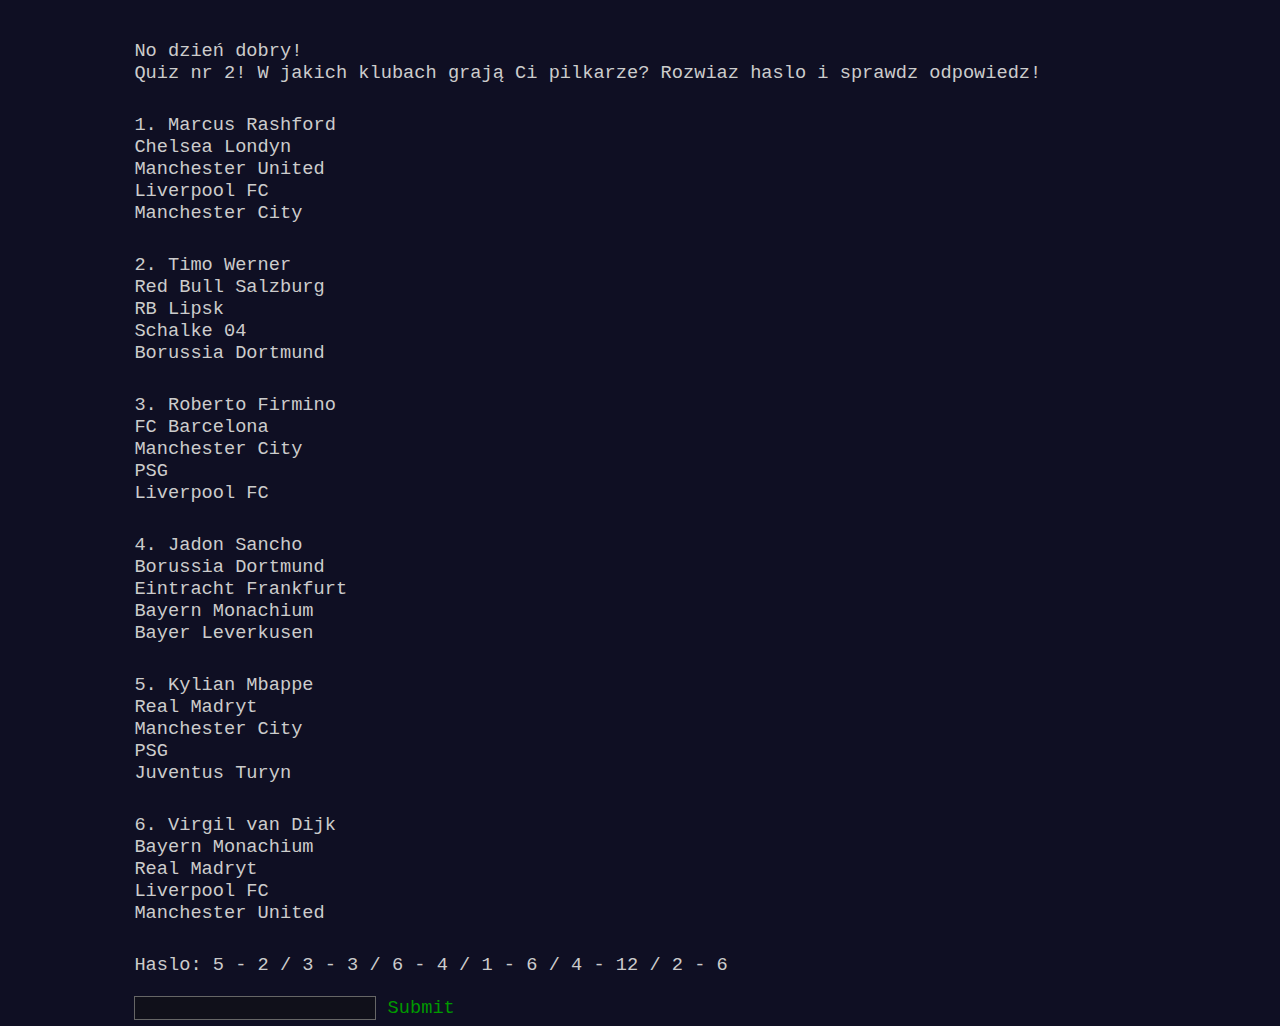
<file: index.html>
<!doctype html>
<html>
<head>
    <title>Happy birthday, birthday boy!</title>
    <meta name="description" content="Happy birthday, birthday boy!">
    <link rel="stylesheet" href="styles.css">
</head>
<body>
    <main>
        <div id="instructions">
            <article>
                No dzień dobry!<br>
                Quiz nr 2! W jakich klubach grają Ci pilkarze? Rozwiaz haslo i sprawdz odpowiedz!<br>
            </article>
            <article>
                <div class="question">
                    1. Marcus Rashford
                    <div>
                        Chelsea Londyn<br>
                        Manchester United<br>
                        Liverpool FC<br>
                        Manchester City<br>
                    </div>
                </div>
                <div class="question">
                    2. Timo Werner
                    <div>
                        Red Bull Salzburg<br>
                        RB Lipsk<br>
                        Schalke 04<br>
                        Borussia Dortmund<br>

                    </div>
                </div>
                <div class="question">
                    3. Roberto Firmino
                    <div>
                        FC Barcelona<br>
                        Manchester City<br>
                        PSG<br>
                        Liverpool FC<br>
                    </div>
                </div>
                <div class="question">
                    4. Jadon Sancho
                    <div>
                        Borussia Dortmund<br>
                        Eintracht Frankfurt<br>
                        Bayern Monachium<br>
                        Bayer Leverkusen<br>

                    </div>
                </div>
                <div class="question">
                    5. Kylian Mbappe
                    <div>
                        Real Madryt<br>
                        Manchester City<br>
                        PSG<br>
                        Juventus Turyn<br>
                    </div>
                </div>
                <div class="question">
                    6. Virgil van Dijk
                    <div>
                        Bayern Monachium<br>
                        Real Madryt<br>
                        Liverpool FC<br>
                        Manchester United<br>
                    </div>
                </div>
                <div class="question">
                    Haslo: 5 - 2 / 3 - 3 / 6 - 4 / 1 - 6 / 4 - 12 / 2 - 6
                </div>
            </article>
            <div class="answer-box">
                <input type="text" id="answer" name="answer" autocomplete="off">
                <button onclick="submit(123)">Submit</button>
            </div>
            <div class="wrong" id="wrong">
                Nie jest to prawidlowa odpowiedx. Probuj dalej!
            </div>
        </div>
        <div id="correct"></div>
    </main>
</body>
<script src="script.js"></script>
</html>
</file>
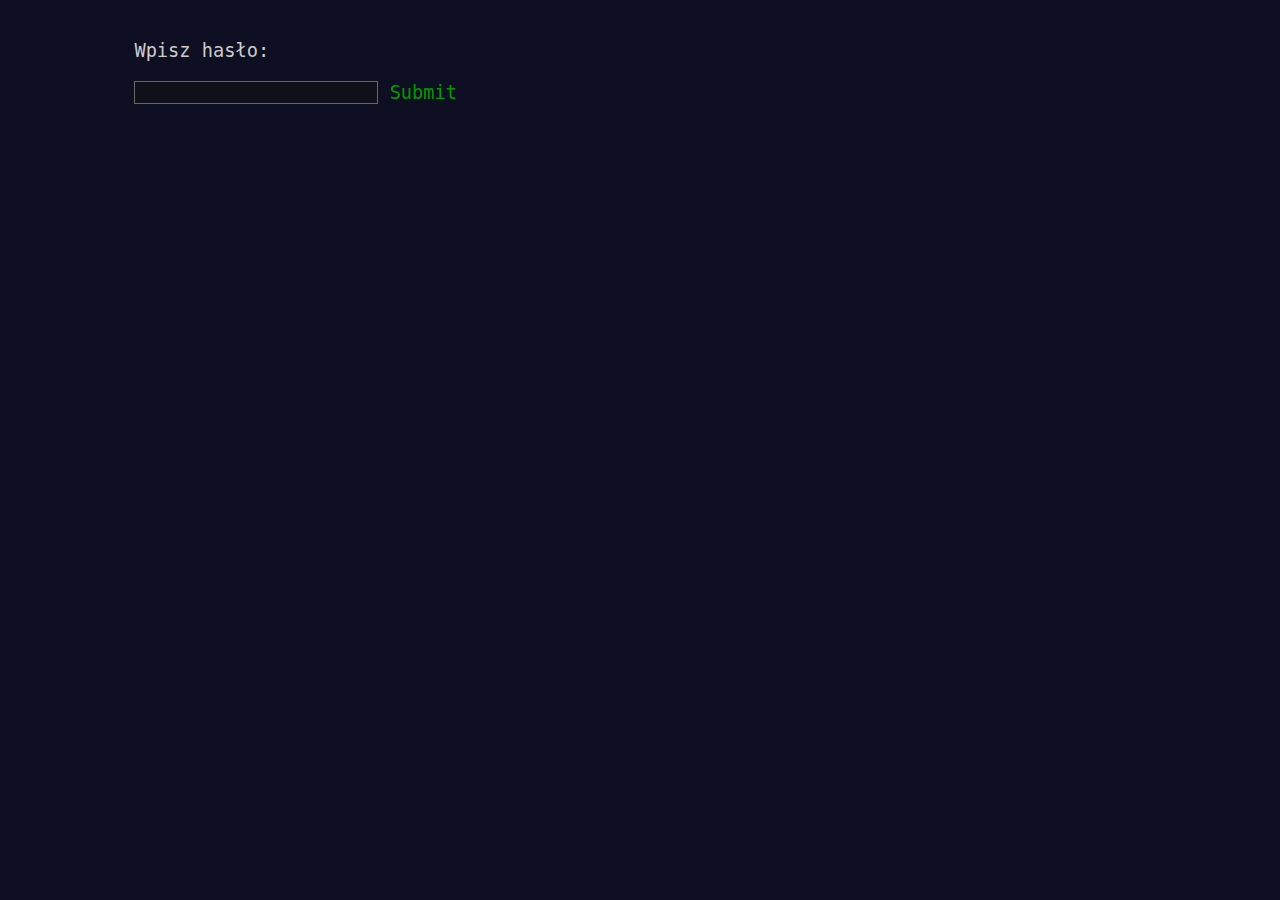
<file: lastone/index.html>
<!doctype html>
<html>
<head>
    <title>Happy birthday, birthday boy!</title>
    <meta name="description" content="Happy birthday, birthday boy!">
    <link rel="stylesheet" href="../styles.css">
</head>
<body>
    <main>
        <div id="instructions">
            <article>
                Wpisz hasło:
            </article>
            <div class="answer-box">
                <input type="text" id="answer" name="answer" autocomplete="off">
                <button onclick="submit(125)">Submit</button>
            </div>
            <div class="wrong" id="wrong">
                Nie jest to prawidlowa odpowiedz. Probuj dalej!
            </div>
        </div>
        <div id="correct"></div>
    </main>
</body>
<script src="../script.js"></script>
</html>
</file>
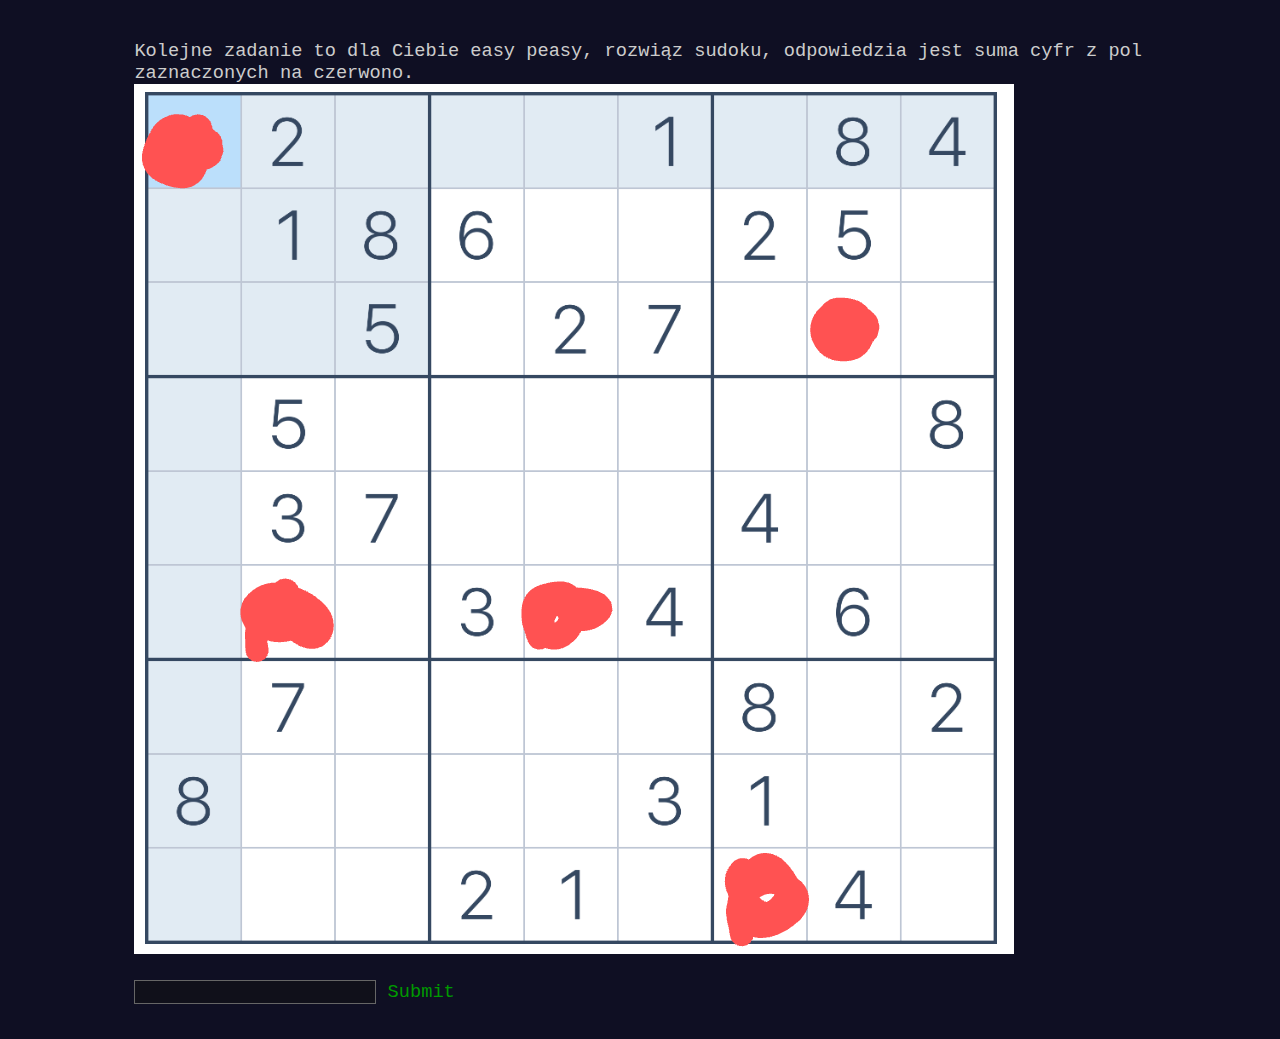
<file: sekacze/index.html>
<!doctype html>
<html>
<head>
    <title>Happy birthday, birthday boy!</title>
    <meta name="description" content="Happy birthday, birthday boy!">
    <link rel="stylesheet" href="../styles.css">
</head>
<body>
    <main>
        <div id="instructions">
            <article>
                Kolejne zadanie to dla Ciebie easy peasy, rozwiąz sudoku, odpowiedzia jest suma cyfr z pol zaznaczonych na czerwono.
            </article>
            <article>
                <img src="sudoku.png">

            </article>
            <div class="answer-box">
                <input type="text" id="answer" name="answer" autocomplete="off">
                <button onclick="submit(124)">Submit</button>
            </div>
            <div class="wrong" id="wrong">
                Nie jest to prawidlowa odpowiedz. Probuj dalej!
            </div>
        </div>
        <div id="correct"></div>
    </main>
</body>
<script src="../script.js"></script>
</html>
</file>
<file: styles.css>
body {
    background: #0f0f23;
    color: #cccccc;
    font-family: "Source Code Pro", monospace;
    font-size: 14pt;
    min-width: 60em;
}

input[type="text"] {
    color: inherit;
    border: 1px solid #666666;
    background: #10101a;
    padding: 0 2px;
    font-family: inherit;
    font-size: inherit;
    margin: 0;
}

button {
    background: transparent;
    border: 0;
    font-family: inherit;
    font-size: inherit;
    margin: 0;
    padding: 0;
    color: #009900;
    cursor: pointer;
}

a:hover, a:focus {
    color: #99ff99;
}

main {
    width: 80%;
    margin: 40px auto;
}

.answer-box {
    margin-top: 20px;
}

.wrong {
    color: red;
    font-size: 10pt;
    margin-top: 20px;
    display: none;
}

.question {
    margin-top: 30px;
}

a:visited {
    color: white;
}
</file>
